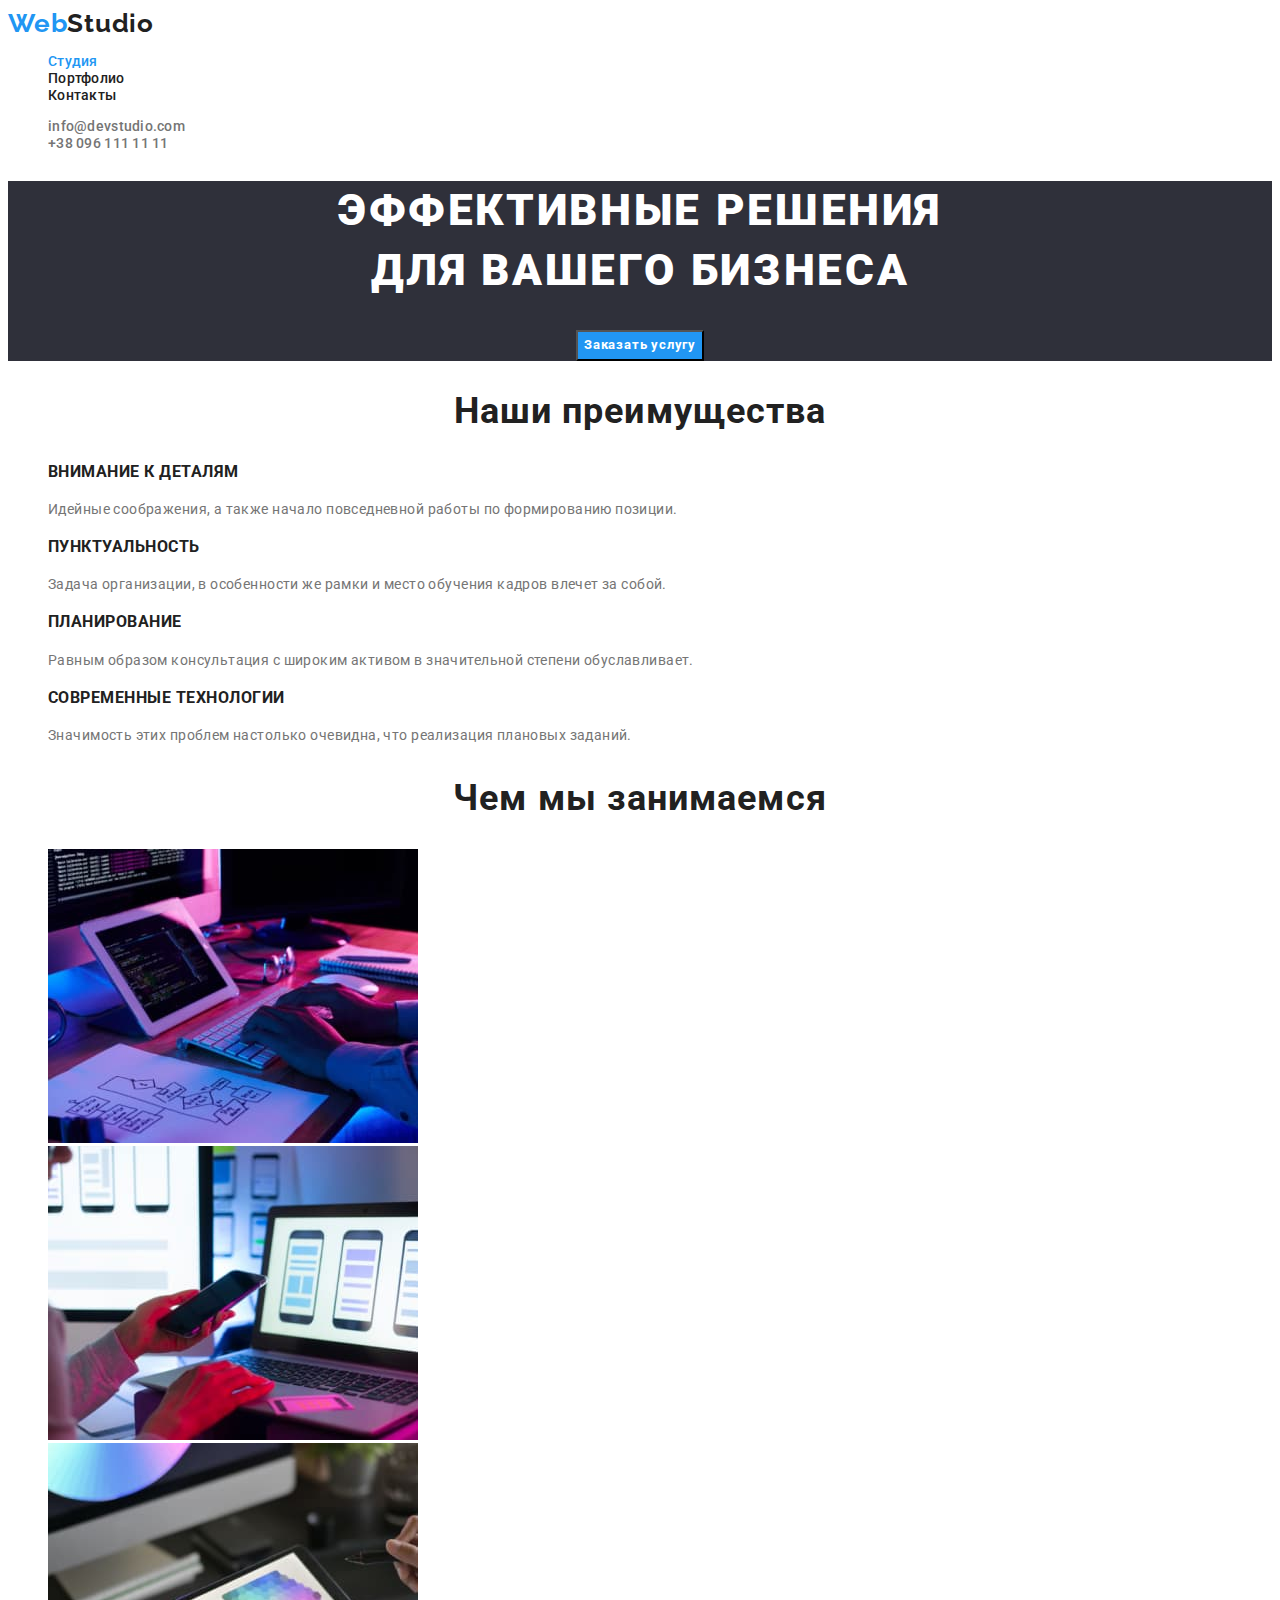
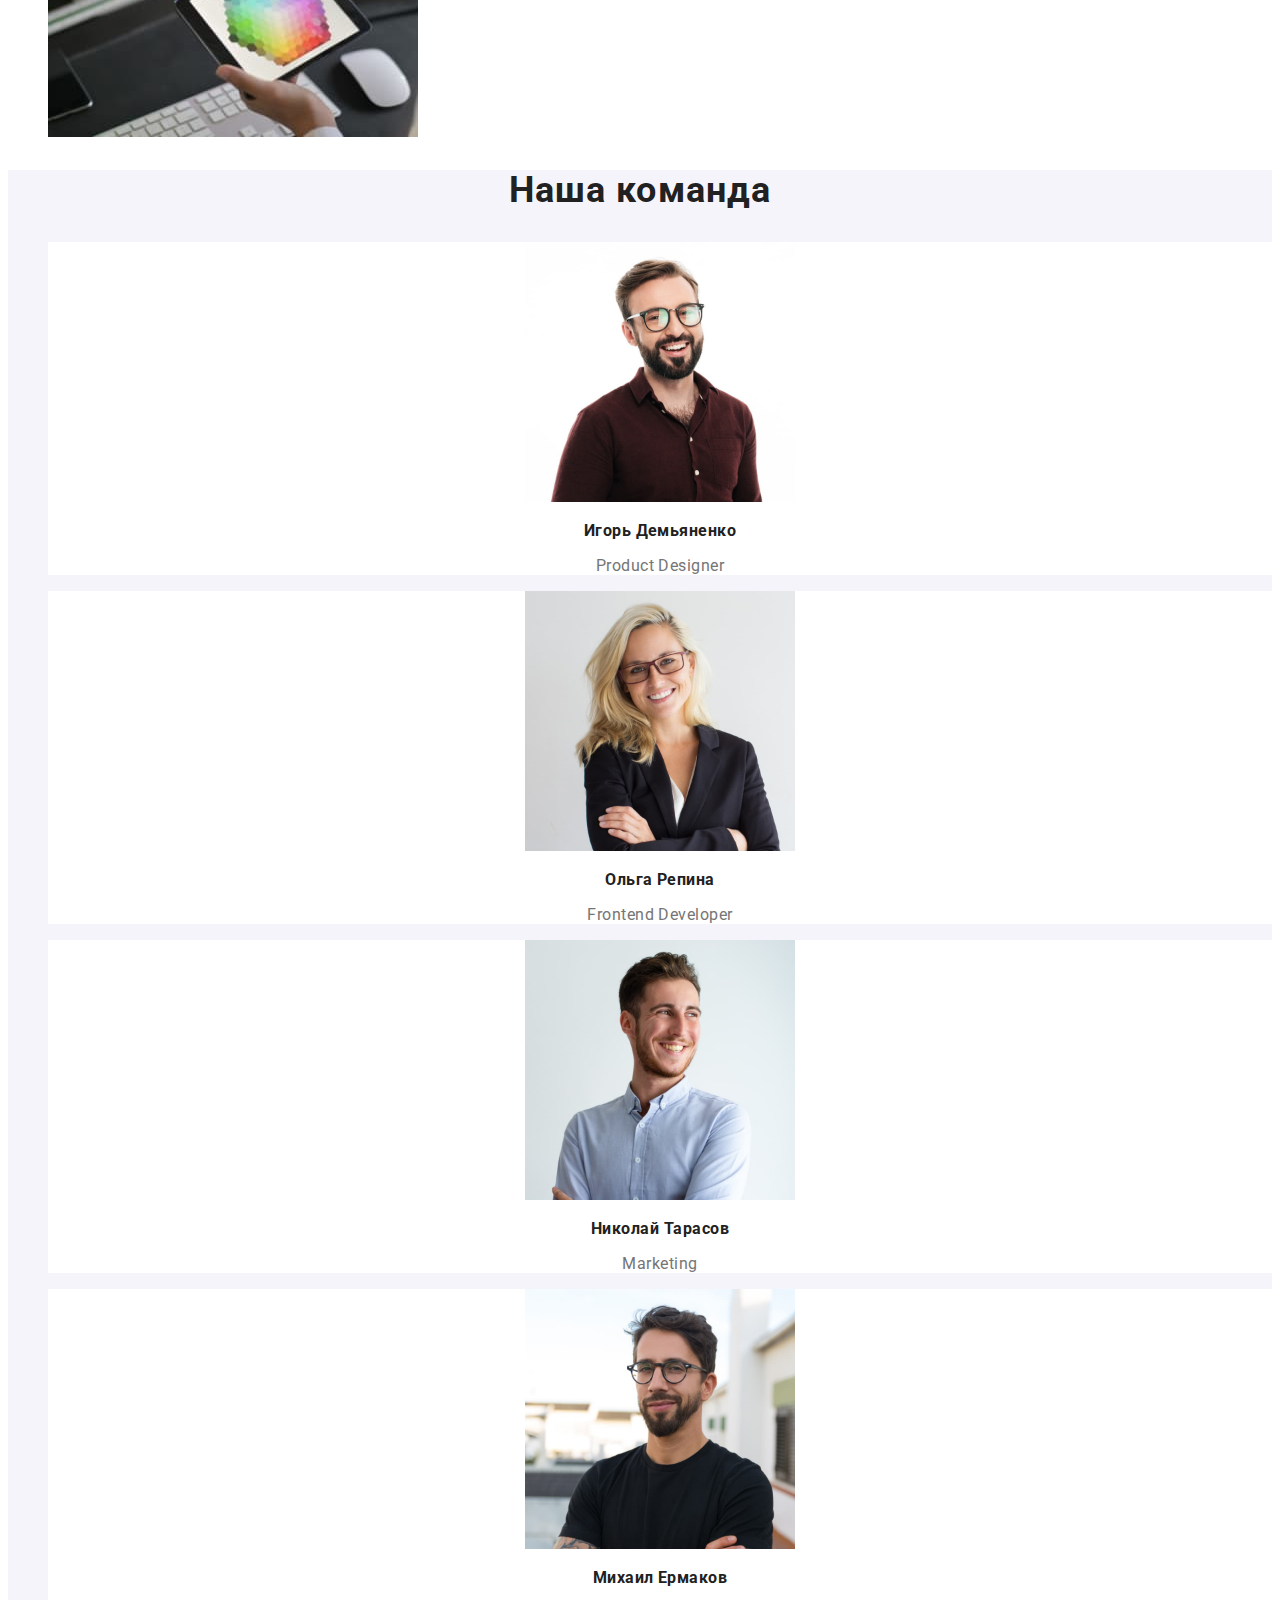
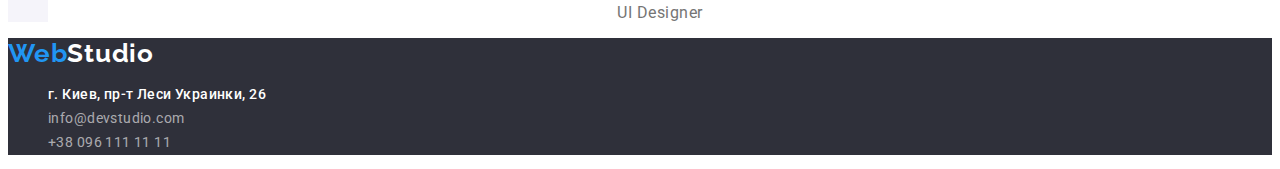
<file: index.html>
<!DOCTYPE html>
<html lang="ru">
  <head>
    <meta charset="UTF-8" />
    <meta http-equiv="X-UA-Compatible" content="IE=edge" />
    <meta name="viewport" content="width=device-width, initial-scale=1.0" />
    <title>Web Studio</title>
    <link rel="preconnect" href="https://fonts.googleapis.com" />
    <link rel="preconnect" href="https://fonts.gstatic.com" crossorigin />
    <link
      href="https://fonts.googleapis.com/css2?family=Raleway:wght@700&family=Roboto:wght@400;500;700;900&display=swap"
      rel="stylesheet"
    />
    <link rel="stylesheet" href="./css/styles.css" />
  </head>
  <body>
    <header>
      <a href="/" class="logo second_half"
        ><span class="logo first_half">Web</span>Studio</a
      >
      <nav>
        <ul class="nav">
          <li><a class="page_nav activev" href="./index.html">Студия</a></li>
          <li><a class="page_nav" href="./portfolio.html">Портфолио</a></li>
          <li><a class="page_nav" href="/">Контакты</a></li>
        </ul>
      </nav>
      <ul class="list">
        <li>
          <a class="adress_link" href="mailto:info@devstudio.com"
            >info@devstudio.com</a
          >
          <!--змінити не можу, Prettier виправляє-->
        </li>
        <li>
          <a class="adress_link" href="tel:+380961111111">+38 096 111 11 11</a>
        </li>
      </ul>
    </header>
    <main>
      <section class="hero">
        <h1 class="page_header">Эффективные решения<br />для вашего бизнеса</h1>
        <button class="btn" type="button">Заказать услугу</button>
      </section>
      <section>
        <h2 class="section_header">Наши преимущества</h2>
        <ul class="list">
          <li>
            <h3 class="intro-paragraf">Внимание к деталям</h3>
            <p class="intro-text">
              Идейные соображения, а также начало повседневной работы по
              формированию позиции.
            </p>
          </li>
          <li>
            <h3 class="intro-paragraf">Пунктуальность</h3>
            <p class="intro-text">
              Задача организации, в особенности же рамки и место обучения кадров
              влечет за собой.
            </p>
          </li>
          <li>
            <h3 class="intro-paragraf">Планирование</h3>
            <p class="intro-text">
              Равным образом консультация с широким активом в значительной
              степени обуславливает.
            </p>
          </li>
          <li>
            <h3 class="intro-paragraf">Современные технологии</h3>
            <p class="intro-text">
              Значимость этих проблем настолько очевидна, что реализация
              плановых заданий.
            </p>
          </li>
        </ul>
      </section>
      <section>
        <h2 class="section_header">Чем мы занимаемся</h2>
        <ul class="list">
          <li><img src="images/tech_1.jpg" alt="кодинг" width="370" /></li>
          <li>
            <img src="images/tech_2.jpg" alt="розкладка контента" width="370" />
          </li>
          <li><img src="images/tech_3.jpg" alt="выбор цвета" width="370" /></li>
        </ul>
      </section>
      <section class="alt_section">
        <h2 class="section_header">Наша команда</h2>
        <ul class="crew_list">
          <li class="crew_el">
            <img src="images/crew_1.jpg" alt="Дизайнер продукта" width="270" />
            <h3 class="crew_head">Игорь Демьяненко</h3>
            <p class="text" lang="en">Product Designer</p>
          </li>
          <li class="crew_el">
            <img
              src="images/crew_2.jpg"
              alt="Розработчик фронт-енд"
              width="270"
            />
            <h3 class="crew_head">Ольга Репина</h3>
            <p class="text" lang="en">Frontend Developer</p>
          </li>
          <li class="crew_el">
            <img src="images/crew_3.jpg" alt="Глава маркетинга" width="270" />
            <h3 class="crew_head">Николай Тарасов</h3>
            <p class="text" lang="en">Marketing</p>
          </li>
          <li class="crew_el">
            <img src="images/crew_4.jpg" alt="Дизайнер" width="270" />
            <h3 class="crew_head">Михаил Ермаков</h3>
            <p class="text" lang="en">UI Designer</p>
          </li>
        </ul>
      </section>
    </main>
    <footer class="footer">
      <a href="/" class="logo second_half_footer"
        ><span class="logo first_half">Web</span>Studio</a
      >
      <address>
        <ul class="list">
          <li>
            <a
              class="adress_link adress_location"
              href="https://goo.gl/maps/9vUaXhKTsJwgG6u79"
              target="_blank"
              >г. Киев, пр-т Леси Украинки, 26</a
            >
          </li>
          <li>
            <a class="adress_link_footer" href="mailto:info@devstudio.com"
              >info@devstudio.com</a
            >
          </li>
          <li>
            <a class="adress_link_footer" href="tel:+380961111111"
              >+38 096 111 11 11</a
            >
          </li>
        </ul>
      </address>
    </footer>
  </body>
</html>
</file>
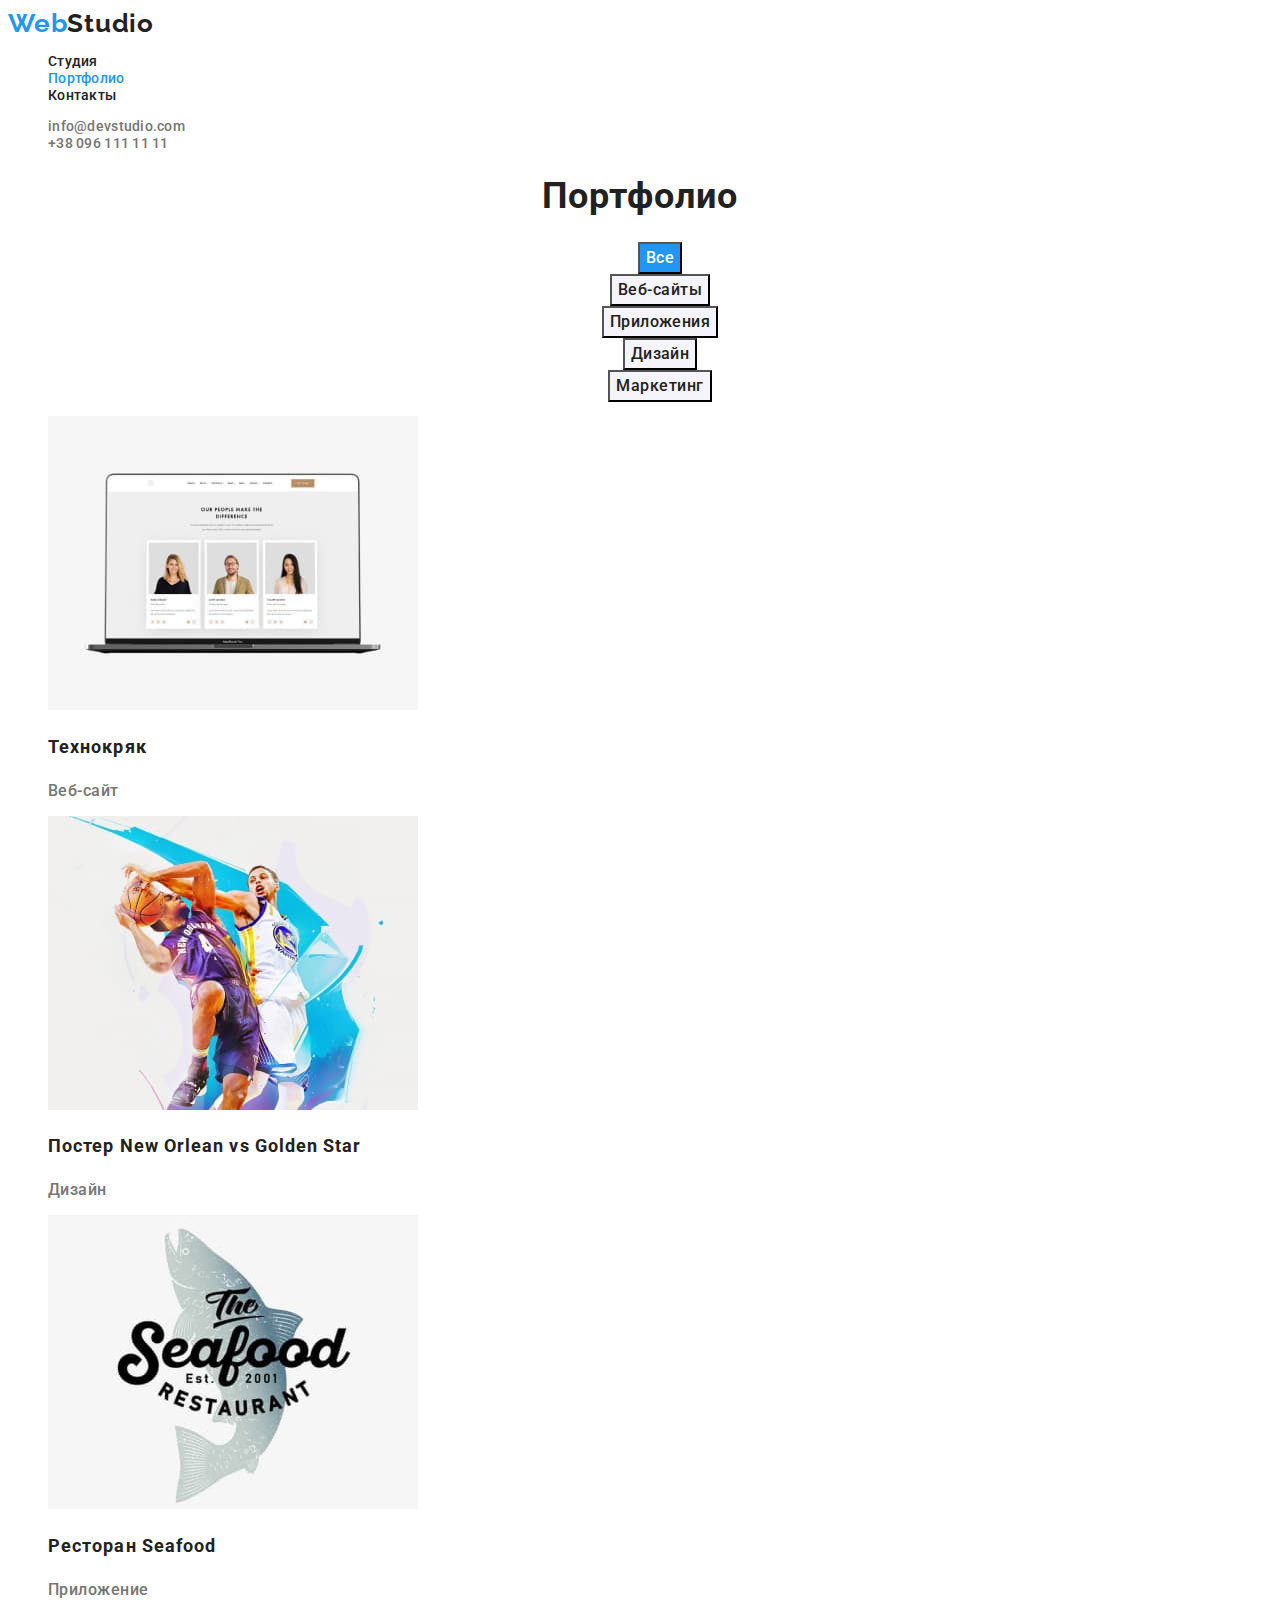
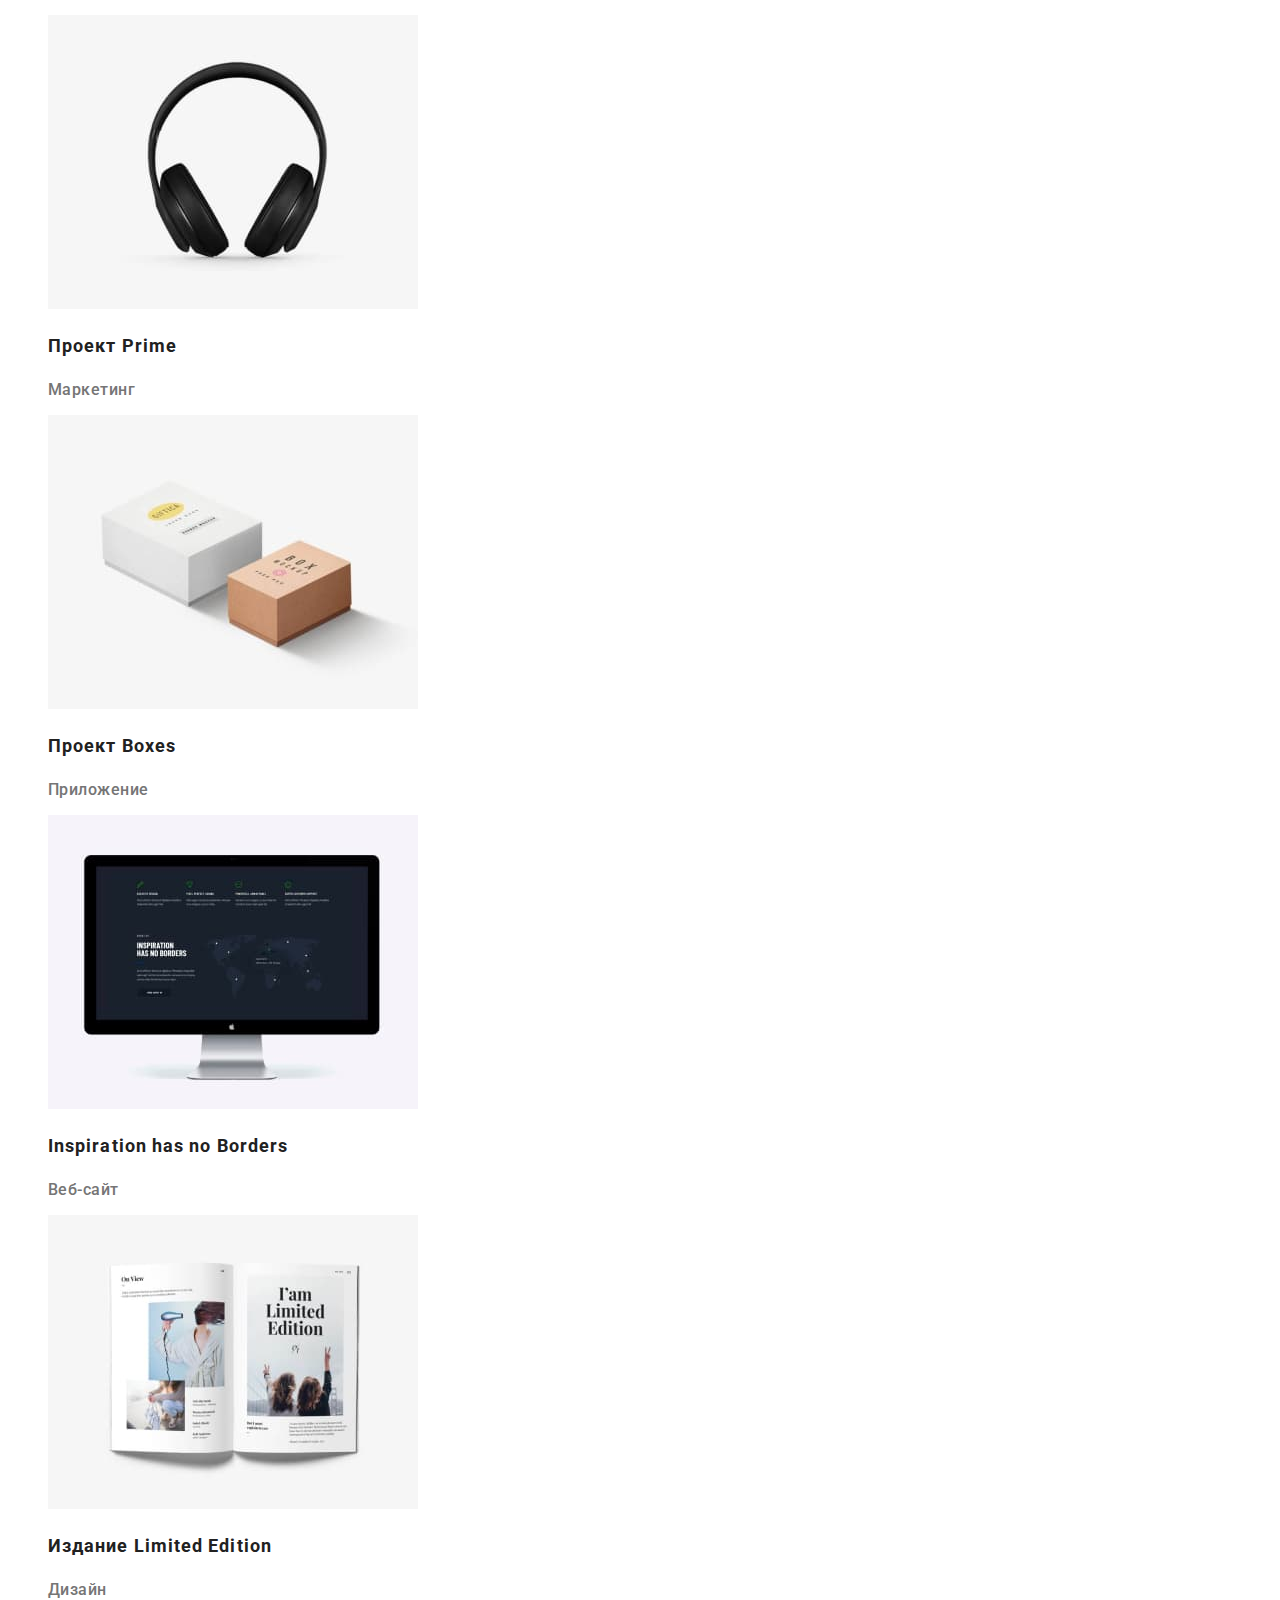
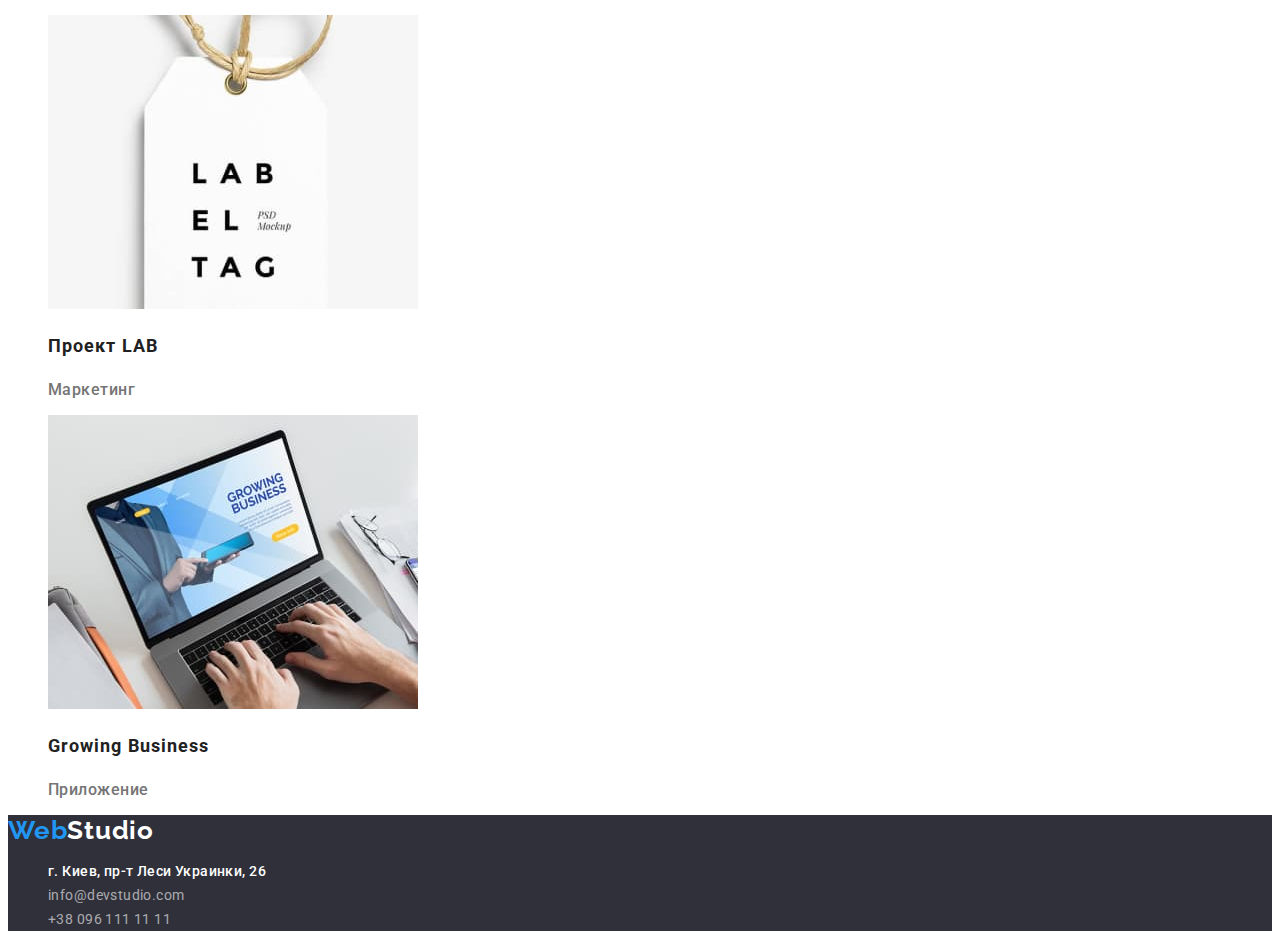
<file: portfolio.html>
<!DOCTYPE html>
<html lang="ru">
  <head>
    <meta charset="UTF-8" />
    <meta http-equiv="X-UA-Compatible" content="IE=edge" />
    <meta name="viewport" content="width=device-width, initial-scale=1.0" />
    <title>Web Studio</title>
    <link rel="preconnect" href="https://fonts.googleapis.com" />
    <link rel="preconnect" href="https://fonts.gstatic.com" crossorigin />
    <link
      href="https://fonts.googleapis.com/css2?family=Raleway:wght@700&family=Roboto:wght@400;500;700;900&display=swap"
      rel="stylesheet"
    />
    <link rel="stylesheet" href="./css/styles.css" />
  </head>
  <body>
    <header>
      <a href="/" class="logo second_half"
        ><span class="logo first_half">Web</span>Studio</a
      >
      <nav>
        <ul class="nav">
          <li><a class="page_nav" href="./index.html">Студия</a></li>
          <li>
            <a class="page_nav activev" href="./portfolio.html">Портфолио</a>
          </li>
          <li><a class="page_nav" href="/">Контакты</a></li>
        </ul>
      </nav>
      <ul class="list">
        <li>
          <a class="adress_link" href="mailto:info@devstudio.com"
            >info@devstudio.com</a
          >
          <!--змінити не можу, Prettier виправляє-->
        </li>
        <li>
          <a class="adress_link" href="tel:+380961111111">+38 096 111 11 11</a>
        </li>
      </ul>
    </header>
    <main>
      <section class="portf">
        <h1 class="section_header">Портфолио</h1>
        <ul class="list">
          <li class="portf-el">
            <button class="portf_btn defoult-btn" type="button">Все</button>
          </li>
          <li class="portf-el">
            <button class="portf_btn" type="button">Веб-сайты</button>
          </li>
          <li class="portf-el">
            <button class="portf_btn" type="button">Приложения</button>
          </li>
          <li class="portf-el">
            <button class="portf_btn" type="button">Дизайн</button>
          </li>
          <li class="portf-el">
            <button class="portf_btn" type="button">Маркетинг</button>
          </li>
        </ul>
        <ul class="list">
          <li>
            <a href="/" target="_blank" class="blank_link"
              ><img
                src="images/proj-1.jpg"
                alt="Открыть веб-сайт на ноутбуке"
                width="370"
              />
              <h2 class="paragraf_head">Технокряк</h2>
              <p class="text">Веб-сайт</p></a
            >
          </li>
          <li>
            <a href="/" target="_blank" class="blank_link"
              ><img
                src="images/proj-2.jpg"
                alt="Баскетболисты борются за мяч"
                width="370"
              />
              <h2 class="paragraf_head">
                Постер <span lang="en">New Orlean vs Golden Star</span>
              </h2>
              <p class="text">Дизайн</p></a
            >
          </li>
          <li>
            <a href="/" target="_blank" class="blank_link"
              ><img
                src="images/proj-3.jpg"
                alt="Стильный логотип"
                width="370"
              />
              <h2 class="paragraf_head">
                Ресторан <span lang="en">Seafood</span>
              </h2>
              <p class="text">Приложение</p></a
            >
          </li>
          <li>
            <a href="/" target="_blank" class="blank_link"
              ><img src="images/proj-4.jpg" alt="Наушники" width="370" />
              <h2 class="paragraf_head">Проект <span lang="en">Prime</span></h2>
              <p class="text">Маркетинг</p></a
            >
          </li>
          <li>
            <a href="/" target="_blank" class="blank_link"
              ><img
                src="images/proj-5.jpg"
                alt="Аккуратные коробки"
                width="370"
              />
              <h2 class="paragraf_head">Проект <span lang="en">Boxes</span></h2>
              <p class="text">Приложение</p></a
            >
          </li>
          <li>
            <a href="/" target="_blank" class="blank_link"
              ><img
                src="images/proj-6.jpg"
                alt="Открытый сайт на экране компьютера"
                width="370"
              />
              <h2 class="paragraf_head" lang="en">
                Inspiration has no Borders
              </h2>
              <p class="text">Веб-сайт</p></a
            >
          </li>
          <li>
            <a href="/" target="_blank" class="blank_link"
              ><img src="images/proj-7.jpg" alt="Открытый журнал" width="370" />
              <h2 class="paragraf_head">
                Издание <span lang="en">Limited Edition</span>
              </h2>
              <p class="text">Дизайн</p></a
            >
          </li>
          <li>
            <a href="/" target="_blank" class="blank_link"
              ><img
                src="images/proj-8.jpg"
                alt="Стильный логотип"
                width="370"
              />
              <h2 class="paragraf_head">Проект <span lang="en">LAB</span></h2>
              <p class="text">Маркетинг</p></a
            >
          </li>
          <li>
            <a href="/" target="_blank" class="blank_link"
              ><img
                src="images/proj-9.jpg"
                alt="Работа за ноутом"
                width="370"
              />
              <h2 class="paragraf_head" lang="en">Growing Business</h2>
              <p class="text">Приложение</p></a
            >
          </li>
        </ul>
      </section>
    </main>
    <footer class="footer">
      <a href="/" class="logo second_half_footer"
        ><span class="logo first_half">Web</span>Studio</a
      >
      <address>
        <ul class="list">
          <li>
            <a
              class="adress_link adress_location"
              href="https://goo.gl/maps/9vUaXhKTsJwgG6u79"
              target="_blank"
              >г. Киев, пр-т Леси Украинки, 26</a
            >
          </li>
          <li>
            <a class="adress_link_footer" href="mailto:info@devstudio.com"
              >info@devstudio.com</a
            >
          </li>
          <li>
            <a class="adress_link_footer" href="tel:+380961111111"
              >+38 096 111 11 11</a
            >
          </li>
        </ul>
      </address>
    </footer>
  </body>
</html>
</file>
<file: css/styles.css>
:root {
  --headers-color: #212121;
  --accent-color: #2196f3;
  --main-text-color: #757575;
  --bg-color: #ffffff;
  --dark-bg-color: #2f303a;
  --light-bg-color: #f5f4fa;
}

body {
  font-family: "Roboto", sans-serif;
  background-color: var(--bg-color);
  font-size: 14px;
  color: var(--main-text-color);
}

.logo {
  font-family: "Raleway", sans-serif;
  font-weight: 700;
  font-size: 26px;
  text-decoration: none;
  line-height: 1.19;
  letter-spacing: 0.03em;
}

.second_half {
  color: var(--headers-color);
}

.second_half_footer {
  color: var(--bg-color);
}

.list,
.crew_list,
.nav {
  list-style-type: none;
}

.page_nav,
.portf {
  font-weight: 500;
  line-height: 1.14;
  letter-spacing: 0.02em;
  color: var(--headers-color);
  text-decoration: none;
}

.first_half,
.activev {
  color: var(--accent-color);
}

.adress_link {
  font-weight: 500;
  line-height: 1.14;
  letter-spacing: 0.02em;
  font-style: normal;
  color: var(--main-text-color);
  text-decoration: none;
}

.page_nav:hover,
.adress_link:hover,
.page_nav:focus,
.adress_link:focus,
.adress_link_footer:focus,
.adress_link_footer:hover {
  color: var(--accent-color);
}

.hero {
  background-color: var(--dark-bg-color);
  text-align: center;
  font-family: var(--text-font-family);
}

.page_header {
  font-weight: 900;
  font-size: 44px;
  color: var(--bg-color);
  line-height: 1.36;
  letter-spacing: 0.06em;
  text-transform: uppercase;
}
.btn {
  font-family: "Roboto", sans-serif;
  font-weight: 700;
  background-color: var(--accent-color);
  color: var(--bg-color);
  cursor: pointer;
  line-height: 1.875;
  letter-spacing: 0.06em;
}

.section_header {
  font-weight: 700;
  font-size: 36px;
  text-align: center;
  color: var(--headers-color);
  line-height: 1.16;
  letter-spacing: 0.03em;
}
.paragraf_head {
  font-weight: 700;
  font-size: 18px;
  line-height: 2;
  letter-spacing: 0.06em;
  color: var(--headers-color);
}

.blank_link {
  text-decoration: none;
}

.intro-paragraf {
  font-weight: 700;
  line-height: 1.14;
  letter-spacing: 0.03em;
  color: var(--headers-color);
  text-transform: uppercase;
}

.intro-text {
  line-height: 1.71;
  letter-spacing: 0.03em;
}
.text {
  font-size: 16px;
  line-height: 1.1875;
  letter-spacing: 0.03em;
  color: var(--main-text-color);
}

.crew_head {
  font-weight: 700;
  font-size: 16px;
  line-height: 1.1875;
  letter-spacing: 0.03em;
  color: var(--headers-color);
}

.alt_section {
  background-color: var(--light-bg-color);
}

.crew_el {
  text-align: center;
  background-color: var(--bg-color);
}

.portf_btn {
  font-family: "Roboto", sans-serif;
  font-weight: 500;
  font-size: 16px;
  line-height: 1.625;
  letter-spacing: 0.03em;
  color: var(--headers-color);
  background-color: #f5f4fa;
  cursor: pointer;
}

.portf-el {
  text-align: center;
}

.defoult-btn,
.portf_btn:hover,
.portf_btn:focus {
  color: var(--bg-color);
  background-color: var(--accent-color);
}

.footer {
  background-color: var(--dark-bg-color);
}

.adress_location {
  color: var(--bg-color);
  line-height: 1.71;
  letter-spacing: 0.03em;
}
.adress_link_footer {
  font-weight: 400;
  font-style: normal;
  line-height: 1.71;
  letter-spacing: 0.03em;
  text-decoration: none;
  color: rgba(255, 255, 255, 0.6);
}
</file>
